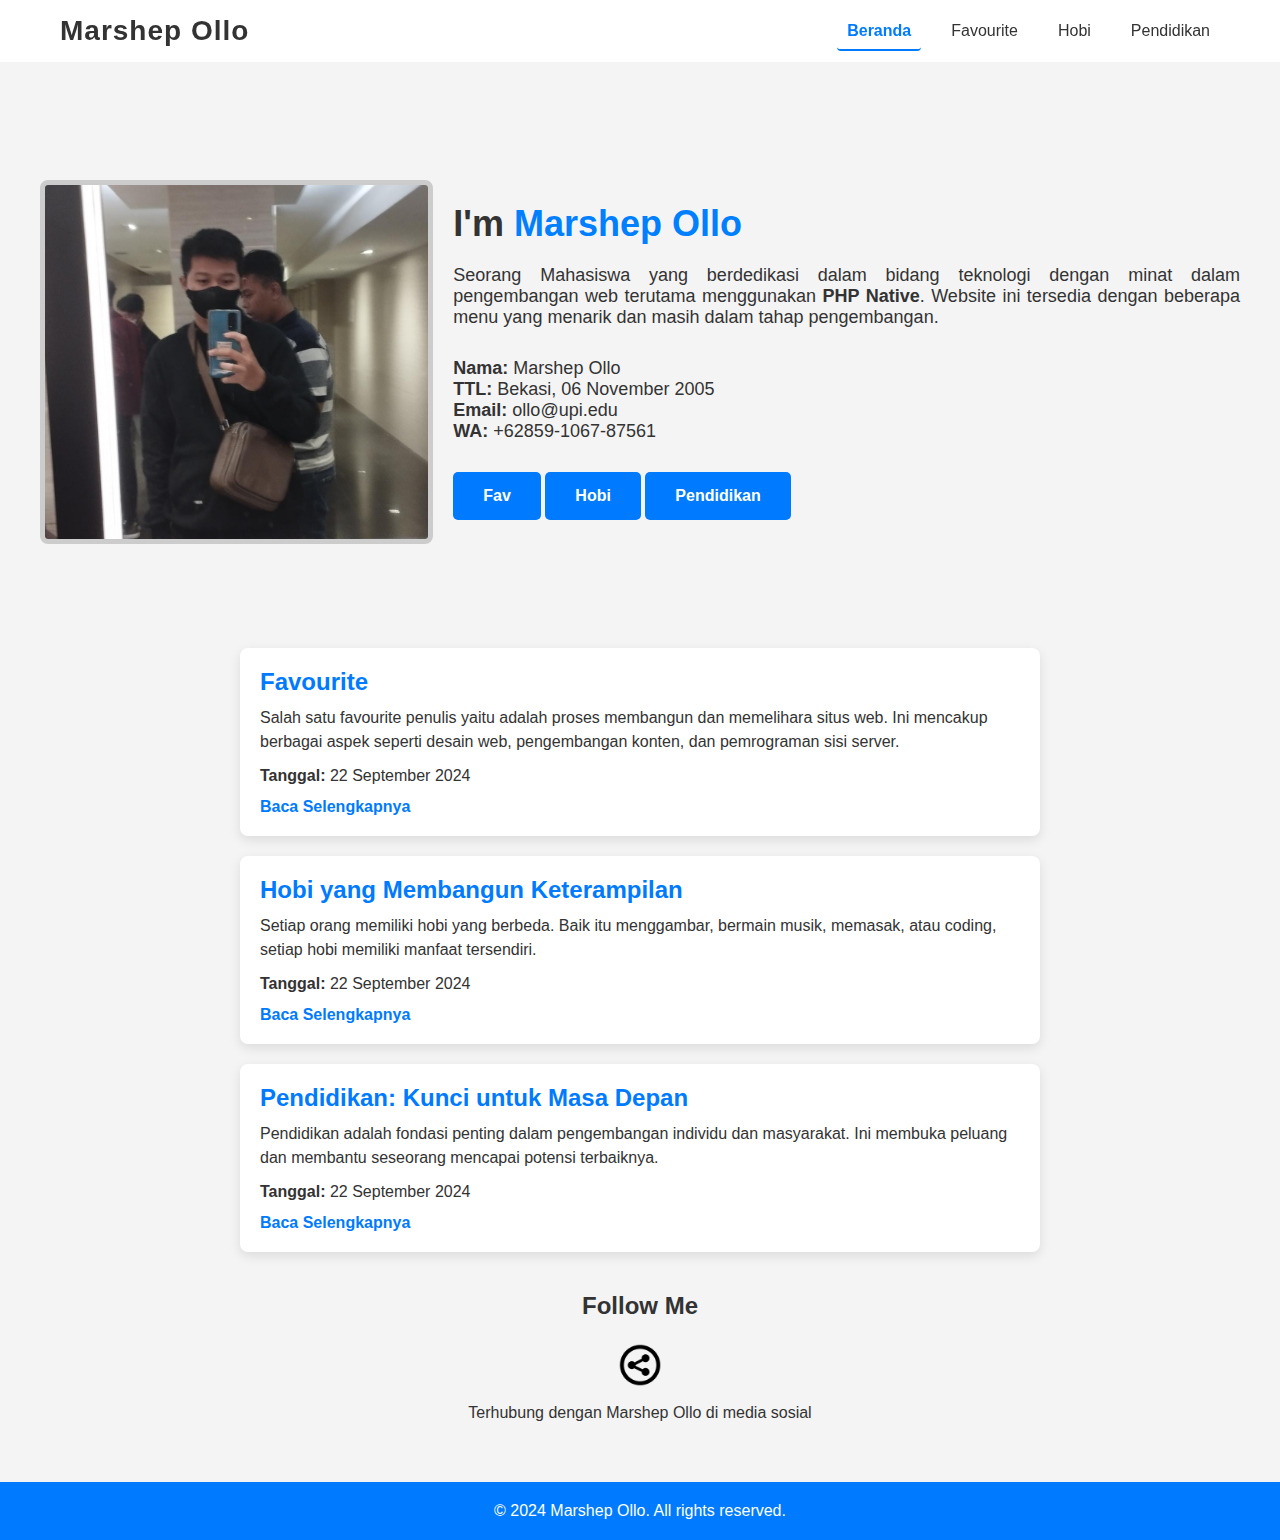
<file: index.html>
<!DOCTYPE html>   
<html lang="id">
<head>
    <meta charset="UTF-8">
    <meta name="viewport" content="width=device-width, initial-scale=1.0">
    <title>Beranda - Marshep Ollo</title>
    <link rel="stylesheet" href="css/style.css">
    <link rel="stylesheet" href="https://cdn.materialdesignicons.com/6.5.95/css/materialdesignicons.min.css">
</head>
<body>
    <header>
        <nav class="nav-container">
            <div class="logo">
                <a href="index.html">Marshep Ollo</a>
            </div>
            <button class="menu-toggle" id="menu-toggle" aria-label="Toggle navigation menu">
                <div class="bar"></div>
                <div class="bar"></div>
                <div class="bar"></div>
            </button>
            <ul class="navbar" id="navbar">
                <li class="active"><a href="index.html">Beranda</a></li>
                <li><a href="fav.html">Favourite</a></li>
                <li><a href="hobi.html">Hobi</a></li>
                <li><a href="education.html">Pendidikan</a></li>
            </ul>
        </nav>
    </header>

    <main>
        <section class="hero-section">
            <div class="hero-content">
                <figure class="hero-image-container">
                    <img src="img/ollo.jpg" alt="Marshep Ollo" class="hero-image">
                    <!-- <figcaption>Marshep Ollo</figcaption> -->
                </figure>
                <div class="hero-text">
                    <h1>I'm <span style="color: rgb(0, 128, 255);">Marshep Ollo</span></h1>
                    <p>Seorang Mahasiswa yang berdedikasi dalam bidang teknologi dengan minat dalam pengembangan web terutama menggunakan <strong>PHP Native</strong>. Website ini tersedia dengan beberapa menu yang menarik dan masih dalam tahap pengembangan.</p>
                    <p>
                        <strong>Nama:</strong> Marshep Ollo<br>
                        <strong>TTL:</strong> Bekasi, 06 November 2005<br>
                        <strong>Email:</strong> ollo@upi.edu<br>
                        <strong>WA:</strong> +62859-1067-87561
                    </p>
                    <a href="fav.html" class="cta-button ripple">Fav</a>
                    <a href="hobi.html" class="cta-button ripple">Hobi</a>
                    <a href="education.html" class="cta-button ripple">Pendidikan</a>
                </div>
            </div>
        </section>

        <article class="main-article">
            <h2>Favourite</h2>
            <p>Salah satu favourite penulis yaitu adalah proses membangun dan memelihara situs web. Ini mencakup berbagai aspek seperti desain web, pengembangan konten, dan pemrograman sisi server.</p>
            <p><strong>Tanggal:</strong> 22 September 2024</p>
            <a href="fav.html" class="read-more">Baca Selengkapnya</a>
        </article>

        <article class="main-article">
            <h2>Hobi yang Membangun Keterampilan</h2>
            <p>Setiap orang memiliki hobi yang berbeda. Baik itu menggambar, bermain musik, memasak, atau coding, setiap hobi memiliki manfaat tersendiri.</p>
            <p><strong>Tanggal:</strong> 22 September 2024</p>
            <a href="hobi.html" class="read-more">Baca Selengkapnya</a>
        </article>

        <article class="main-article">
            <h2>Pendidikan: Kunci untuk Masa Depan</h2>
            <p>Pendidikan adalah fondasi penting dalam pengembangan individu dan masyarakat. Ini membuka peluang dan membantu seseorang mencapai potensi terbaiknya.</p>
            <p><strong>Tanggal:</strong> 22 September 2024</p>
            <a href="education.html" class="read-more">Baca Selengkapnya</a>
        </article>

        <aside class="social-media">
            <h2>Follow Me</h2>
            <figure>
                <img src="img/sos.png" alt="Social Media Banner">
                <figcaption>Terhubung dengan Marshep Ollo di media sosial</figcaption>
            </figure>
            <div class="social-icons">
                <a href="https://www.instagram.com/marshepollo" target="_blank" class="social-icon">
                    <i class="mdi mdi-instagram"></i>
                </a>
                <a href="https://www.youtube.com/@marshepollo" target="_blank" class="social-icon">
                    <i class="mdi mdi-youtube"></i>
                </a>
                <a href="https://github.com/mrshollo" target="_blank" class="social-icon">
                    <i class="mdi mdi-github"></i>
                </a>
                <a href="https://www.linkedin.com/in/marshepollo" target="_blank" class="social-icon">
                    <i class="mdi mdi-linkedin"></i>
                </a>
            </div>
        </aside>
    </main>

    <footer>
        <p>&copy; 2024 Marshep Ollo. All rights reserved.</p>
    </footer>

    <script src="js/script.js"></script>
</body>
</html>
</file>
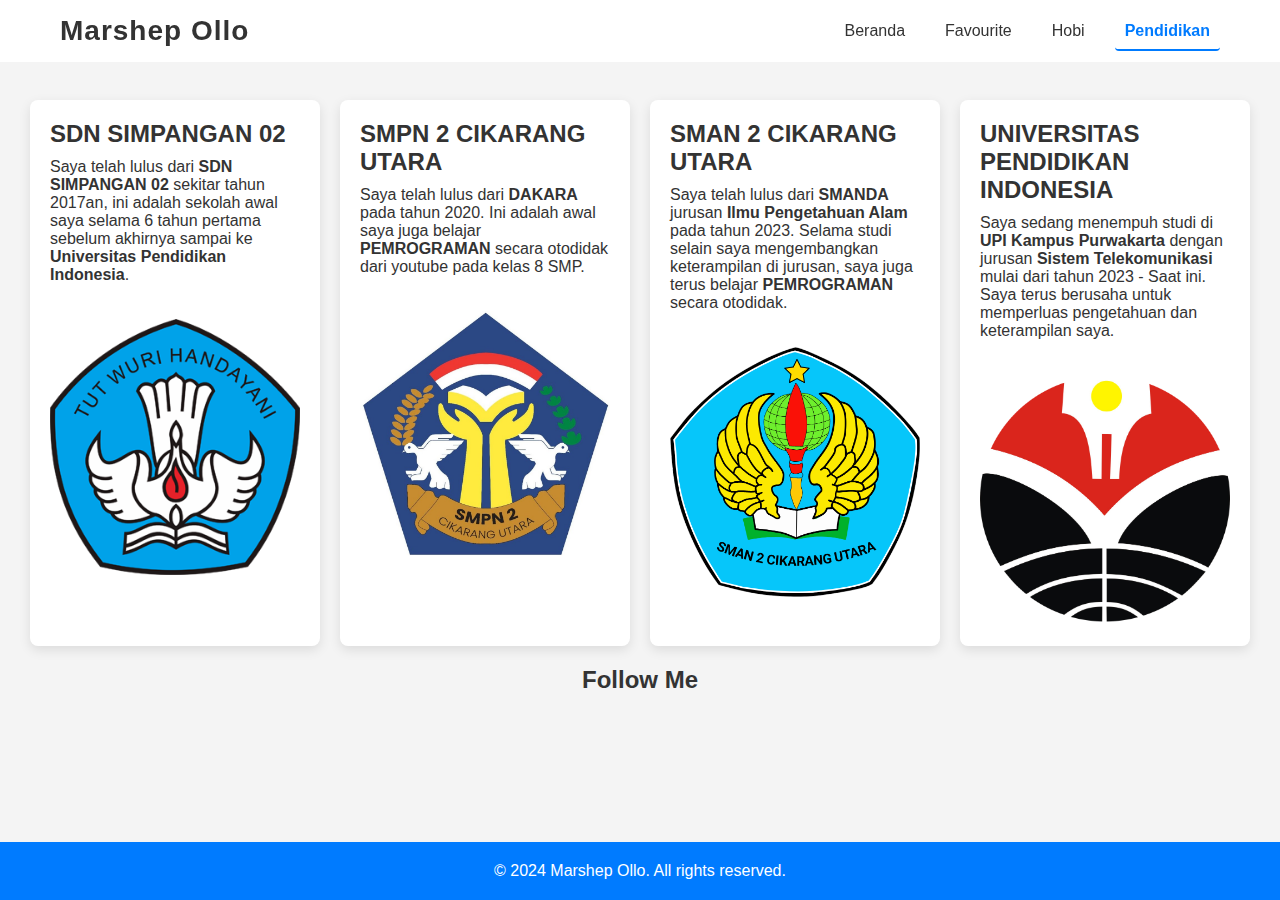
<file: education.html>
<!DOCTYPE html>
<html lang="id">
<head>
    <meta charset="UTF-8">
    <meta name="viewport" content="width=device-width, initial-scale=1.0">
    <title>Pendidikan - Marshep Ollo</title>
    <link rel="stylesheet" href="css/style.css">
    <link rel="stylesheet" href="https://cdn.materialdesignicons.com/6.5.95/css/materialdesignicons.min.css">
</head>
<body>
    <header>
        <div class="nav-container">
            <div class="logo">
                <a href="index.html">Marshep Ollo</a>
            </div>
            <div class="menu-toggle" id="menu-toggle">
                <div class="bar"></div>
                <div class="bar"></div>
                <div class="bar"></div>
            </div>
            <ul class="navbar" id="navbar">
                <li><a href="index.html">Beranda</a></li>
                <li><a href="fav.html">Favourite</a></li>
                <li><a href="hobi.html">Hobi</a></li>
                <li><a href="education.html">Pendidikan</a></li>
            </ul>
        </div>
    </header>
    <main>
        <section class="card-container">
            <div class="education-card">
                <h2>SDN SIMPANGAN 02</h2>
                <p>Saya telah lulus dari <b>SDN SIMPANGAN 02</b> sekitar tahun 2017an, ini adalah sekolah awal saya selama 6 tahun pertama sebelum akhirnya sampai ke <b>Universitas Pendidikan Indonesia</b>.</p>
                <img src="img/tut.webp" alt="SPG">
            </div>
            <div class="education-card">
                <h2>SMPN 2 CIKARANG UTARA</h2>
                <p>Saya telah lulus dari <b>DAKARA</b> pada tahun 2020. Ini adalah awal saya juga belajar <b>PEMROGRAMAN</b> secara otodidak dari youtube pada kelas 8 SMP.</p>
                <img src="img/dakara.jpg" alt="DAKARA">
            </div>
            <div class="education-card">
                <h2>SMAN 2 CIKARANG UTARA</h2>
                <p>Saya telah lulus dari <b>SMANDA</b> jurusan <b>Ilmu Pengetahuan Alam</b> pada tahun 2023. Selama studi selain saya mengembangkan keterampilan di jurusan, saya juga terus belajar <b>PEMROGRAMAN</b> secara otodidak.</p>
                <img src="img/smanda.png" alt="SMANDA">
            </div>
            <div class="education-card">
                <h2>UNIVERSITAS PENDIDIKAN INDONESIA</h2>
                <p>Saya sedang menempuh studi di <b>UPI Kampus Purwakarta</b> dengan jurusan <b>Sistem Telekomunikasi</b> mulai dari tahun 2023 - Saat ini. Saya terus berusaha untuk memperluas pengetahuan dan keterampilan saya.</p>
                <img src="img/upi.png" alt="UPI">
            </div>
        </section>

        <section class="social-media">
            <h2>Follow Me</h2>
            <div class="social-icons">
                <a href="https://www.instagram.com/marshepollo" target="_blank" class="social-icon">
                    <i class="mdi mdi-instagram"></i>
                </a>
                <a href="https://www.youtube.com/@marshepollo" target="_blank" class="social-icon">
                    <i class="mdi mdi-youtube"></i>
                </a>
                <a href="https://github.com/mrshollo" target="_blank" class="social-icon">
                    <i class="mdi mdi-github"></i>
                </a>
                <a href="https://www.linkedin.com/in/marshepollo" target="_blank" class="social-icon">
                    <i class="mdi mdi-linkedin"></i>
                </a>
            </div>
        </section>
    </main>
    <footer>
        &copy; 2024 Marshep Ollo. All rights reserved.
    </footer>
    <script src="js/script.js"></script>
</body>
</html>
</file>
<file: css/style.css>
* {
    margin: 0;
    padding: 0;
    box-sizing: border-box;
}

body {
    font-family: 'Arial', sans-serif;
    color: #333;
    background-color: #f4f4f4;
    padding-top: 80px;
    min-height: 100vh;
    display: flex;
    flex-direction: column;
}

header {
    background: rgba(255, 255, 255, 0.95);
    position: fixed;
    width: 100%;
    top: 0;
    left: 0;
    z-index: 1000;
    padding: 15px 0;
    transition: background 0.3s ease, box-shadow 0.3s ease, transform 0.3s ease;
}

header.scrolled {
    background: rgba(255, 255, 255, 0.9);
    box-shadow: 0 4px 8px rgba(0, 0, 0, 0.1);
}

.nav-container {
    display: flex;
    justify-content: space-between;
    align-items: center;
    padding: 0 20px;
    max-width: 1200px;
    margin: 0 auto;
}

.logo a {
    font-size: 28px;
    font-weight: 700;
    color: #333;
    text-decoration: none;
    letter-spacing: 1px;
    transition: color 0.3s ease;
}

.logo a:hover {
    color: #007BFF;
}

.menu-toggle {
    display: none;
    flex-direction: column;
    cursor: pointer;
    z-index: 1001;
}

.menu-toggle .bar {
    width: 30px;
    height: 3px;
    background: #333;
    margin: 4px 0;
    transition: background 0.3s, transform 0.3s, margin 0.3s;
}

.menu-toggle.active .bar:nth-child(1) {
    transform: rotate(45deg);
    background: #007BFF;
    margin: 0;
}

.menu-toggle.active .bar:nth-child(2) {
    opacity: 0;
}

.menu-toggle.active .bar:nth-child(3) {
    transform: rotate(-45deg);
    background: #007BFF;
    margin: 0;
}

.navbar {
    display: flex;
    list-style: none;
    transition: transform 0.3s ease, opacity 0.3s ease;
}

.navbar li {
    margin-left: 20px;
    position: relative;
}

.navbar a {
    text-decoration: none;
    color: #333;
    font-weight: 500;
    font-size: 16px;
    transition: color 0.3s, transform 0.3s, background 0.3s;
    padding: 10px;
    border-radius: 4px;
}

.navbar li.active a {
    color: #007BFF;
    font-weight: bold;
    border-bottom: 2px solid #007BFF;
}

.navbar a:hover, .navbar a.active {
    color: #007BFF;
    transform: scale(1.05);
    background: rgba(0, 123, 255, 0.1);
}

.navbar.active {
    display: flex;
    transform: translateY(0);
    opacity: 1;
}

main {
    flex: 1;
    padding: 20px;
}

.hero-section {
    display: flex;
    align-items: flex-start;
    padding: 80px 20px;
    color: #333;
    position: relative;
    background: inherit;
}

.hero-content {
    display: flex;
    flex-direction: row;
    align-items: center;
    width: 100%;
    max-width: 1200px;
    margin: 0 auto;
}

.hero-image-container {
    flex: 1;
    max-width: 40%;
    margin-right: 20px;
}

.hero-image {
    width: 100%;
    height: auto;
    border: 5px solid #ccc;
    border-radius: 8px;
    object-fit: cover;
}

.hero-text {
    flex: 2;
}

.hero-text h1 {
    font-size: 36px;
    margin-bottom: 20px;
    animation: fadeIn 2s ease-in;
}

.hero-text p {
    font-size: 18px;
    margin-bottom: 30px;
    text-align: justify;
    animation: fadeIn 2s ease-in 0.5s;
}

.cta-button {
    position: relative;
    overflow: hidden;
    background: #007BFF;
    color: #fff;
    padding: 15px 30px;
    border-radius: 5px;
    text-decoration: none;
    font-weight: 600;
    transition: background 0.3s ease, transform 0.3s ease;
}

.cta-button:hover {
    background: #0056b3;
    transform: scale(1.05);
}

.ripple {
    position: relative;
    overflow: hidden;
    display: inline-block;
}

.ripple .ripple-effect {
    position: absolute;
    border-radius: 50%;
    background: rgba(0, 123, 255, 0.5);
    transform: scale(0);
    animation: ripple-animation 0.6s linear;
    pointer-events: none;
}

@keyframes ripple-animation {
    to {
        transform: scale(4);
        opacity: 0;
    }
}

.card-container {
    display: flex;
    flex-wrap: wrap;
    justify-content: center;
    gap: 20px;
}

.service-card, .fav-card, .hobby-card, .education-card, .experience-card, .achievement-card {
    background: #fff;
    padding: 20px;
    border-radius: 8px;
    box-shadow: 0 4px 12px rgba(0, 0, 0, 0.1);
    transition: transform 0.3s, box-shadow 0.3s;
    overflow: hidden;
    flex: 1 1 calc(25% - 20px);
    max-width: calc(25% - 20px);
}

.service-card:hover, .fav-card:hover, .hobby-card:hover, .education-card:hover, .experience-card:hover, .achievement-card:hover {
    transform: translateY(-10px);
    box-shadow: 0 6px 16px rgba(0, 0, 0, 0.15);
}

.service-card h3, .fav-card h3, .hobby-card h3, .education-card h2, .experience-card h2, .achievement-card h2 {
    font-size: 24px;
    margin-bottom: 10px;
}

.service-card p, .fav-card p, .hobby-card p, .education-card p, .experience-card p, .achievement-card p {
    font-size: 16px;
    margin-bottom: 20px;
}

.service-card img, .fav-card img, .hobby-card img, .education-card img, .experience-card img, .achievement-card img {
    width: 100%;
    height: auto;
    border-radius: 8px;
    object-fit: cover;
    margin-top: 15px;
}

.social-media {
    text-align: center;
    padding: 20px 20px;
    background: #f4f4f4;
    margin-bottom: 20px;
}

.social-media h2 {
    font-size: 24px;
    margin-bottom: 10px;
    color: #333;
}

.social-media img {
    width: 50px;
    height: auto;
    margin: 10px auto;
    border-radius: 8px;
}

.social-icons {
    display: flex;
    justify-content: center;
    gap: 15px;
}

.social-icon {
    font-size: 40px;
    color: #333;
    transition: color 0.3s, transform 0.3s;
    text-decoration: none;
}

.social-icon:hover {
    color: #007BFF;
    transform: scale(1.1);
}


.main-article {
    background: #fff;
    padding: 20px;
    border-radius: 8px;
    box-shadow: 0 4px 12px rgba(0, 0, 0, 0.1);
    margin: 20px auto;
    max-width: 800px;
    transition: transform 0.3s, box-shadow 0.3s;
    animation: fadeIn 1s ease-in-out;
}

.main-article:hover {
    transform: translateY(-5px);
    box-shadow: 0 6px 16px rgba(0, 0, 0, 0.2);
}

.main-article h2 {
    font-size: 24px;
    margin-bottom: 10px;
    color: #007BFF;
}

.main-article p {
    font-size: 16px;
    line-height: 1.5;
    margin-bottom: 10px;
}

.main-article .read-more {
    color: #007BFF;
    text-decoration: none;
    font-weight: bold;
    transition: color 0.3s ease, transform 0.3s ease;
}

.main-article .read-more:hover {
    color: #0056b3;
    transform: scale(1.05);
}

@media (max-width: 768px) {
    .main-article {
        margin: 10px 20px;
        max-width: none;
    }
}

footer {
    background: #007BFF;
    color: #fff;
    text-align: center;
    padding: 20px;
    position: relative;
    width: 100%;
    margin-top: auto;
}

@media (max-width: 768px) {
    .card-container {
        flex-direction: column;
        align-items: center;
    }

    .service-card, .fav-card, .hobby-card, .education-card, .experience-card, .achievement-card {
        flex: 1 1 100%;
        max-width: 100%;
        margin: 15px auto;
    }

    .navbar {
        display: none;
        flex-direction: column;
        width: 100%;
        background: #fff;
        position: absolute;
        top: 60px;
        left: 0;
        box-shadow: 0 4px 8px rgba(0, 0, 0, 0.1);
        transform: translateY(-100%);
        opacity: 0;
        transition: transform 0.3s ease, opacity 0.3s ease;
    }

    .navbar.active {
        display: flex;
        flex-direction: column;
        width: 100%;
        position: absolute;
        top: 60px;
        left: 0;
        background: #fff;
        transform: translateY(0);
        opacity: 1;
        visibility: visible;
        z-index: 1000;
    }

    .navbar li {
        margin-left: 0;
    }
    
    .navbar a {
        padding: 15px;
        border-bottom: 1px solid #ddd;
        display: block;
        text-align: center;
    }
    
    .menu-toggle {
        display: flex;
    }

    .hero-section {
        flex-direction: column;
        padding: 20px;
    }

    .hero-content {
        flex-direction: column;
        text-align: center;
    }

    .hero-image-container {
        max-width: 100%;
        margin: 0 auto;
        margin-bottom: 20px;
    }

    .hero-image {
        width: 80%;
        margin: 0 auto;
    }

    .hero-text h1 {
        font-size: 32px;
    }

    .hero-text p {
        font-size: 18px;
    }
}

@keyframes fadeIn {
    from {
        opacity: 0;
        transform: translateY(20px);
    }
    to {
        opacity: 1;
        transform: translateY(0);
    }
}
</file>
